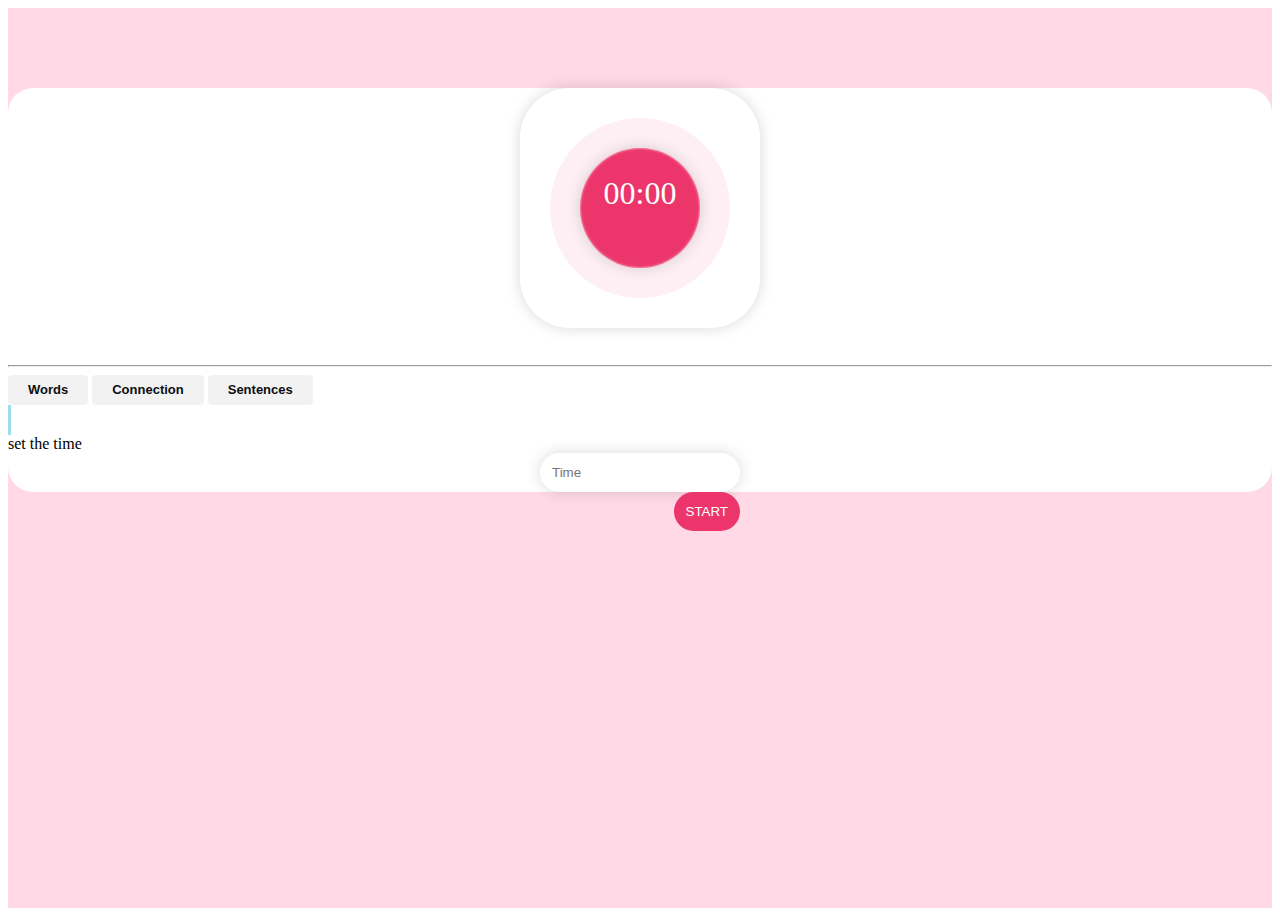
<file: quiz.html>
<!DOCTYPE html>
<html lang="en">
<head>
    <meta charset="UTF-8">
    <meta name="viewport" content="width=device-width, initial-scale=1.0">
    <title>Soft Skills</title>
    <link href="https://cdn.jsdelivr.net/npm/bootstrap@5.0.2/dist/css/bootstrap.min.css" rel="stylesheet" integrity="sha384-EVSTQN3/azprG1Anm3QDgpJLIm9Nao0Yz1ztcQTwFspd3yD65VohhpuuCOmLASjC" crossorigin="anonymous">
    <script src="https://cdn.jsdelivr.net/npm/@popperjs/core@2.9.2/dist/umd/popper.min.js" integrity="sha384-IQsoLXl5PILFhosVNubq5LC7Qb9DXgDA9i+tQ8Zj3iwWAwPtgFTxbJ8NT4GN1R8p" crossorigin="anonymous"></script>
    <script src="https://cdn.jsdelivr.net/npm/bootstrap@5.0.2/dist/js/bootstrap.min.js" integrity="sha384-cVKIPhGWiC2Al4u+LWgxfKTRIcfu0JTxR+EQDz/bgldoEyl4H0zUF0QKbrJ0EcQF" crossorigin="anonymous"></script>
    <link rel="stylesheet" href="./common.css">
    <script src="https://cdnjs.cloudflare.com/ajax/libs/jquery/3.1.0/jquery.min.js"></script>

</head>
    
<body>
    <div class="sect-bg">
        <div class="sect-spacer">
            <div class="container">
                <div class="row">
                    <div class="col-md-2"></div>
                    <div class="col-md-8">
                        <div class="card-bg p-5" style="border-radius: 25px;">
                            <div class="row">
                                <div class="col-md-3"></div>
                                <div class="col-md-6">
                                    <div class="clock-wrap">
                                        <div class="clock pro-0">
                                          <span class="count">00:00</span>
                                        </div>
                                      </div>
                                      
                                </div>
                                <div class="col-md-3"></div>
                            </div>
                            
                            
                            <div class="text-center">
                              <div>
                                <h1 class="mt-3" id="output" style="font-size: 55px;">
                                  
                                </h1>
                              </div>
                            </div>
                            <hr>
                            <div class="row text-center">
                                <div class="col-md-7">
                                    <button class="word" id="button1" >Words</button>
                                    <button id="button2">Connection</button>
                                    <button id="button3">Sentences</button>
                                </div>
                                <div class="col-md-1">
                                    <div class="vl"></div>
                                </div>
                                <div class="col-md-2">
                                    <span>set the time</span>
                                </div>
                                <div class="col-md-2">
                                    <div class="action">
                                        <div class="input">
                                          <input class="input-num" type="number" min="1" placeholder="Time">
                                          <!-- <input data-action="start" class="input-btn" type="button" value="Start"> -->
                                        </div>
                                        <div class="input">
                                          <!-- <input class="input-num" type="number" min="1" placeholder="Time"> -->
                                          <input data-action="start" class="input-btn" type="button" value="Start">
                                        </div>
                                    </div>
                                </div>
                            </div>
                            
                        </div>
                    </div>
                    <div class="col-md-2">
                        
                    </div>
                </div>
            </div>
        </div>
    </div>
    <audio id="warningSound" src="sound.mp3"></audio>
</body>
<script>
    
// sentence
$step = 1;
$loops = Math.round(100 / $step);
$increment = 360 / $loops;
$half = Math.round($loops / 2);
$barColor = '#ec366b';
$backColor = '#feeff4';

const array1 = ["Run", "Jump","Dance","Swim","Eat", "Sleep","Read","Write","Talk", "Sing", "Play","Laugh","Cry","Walk","Climb","Skip","Cook","Drive","Fly","Hop", "Study", "Think","Smile","Hug","Surf", "Build","Paint","Draw","Listen", "Watch", "Hike","Shop", "Ride", "Skate", "Swim", "Kick", "Catch", "Throw", "Brush", "Clean", "Wash", "Ring", "Push", "Pull", "Cook", "Bake", "Mix", "Shake", "Stir", "Write", "Type", "Sing", "Dance", "Exercise", "Stretch", "Fold","Glue","Cut","Tie","Sew","Plant","Water","Dig", "rake","Sweep", "Race", "Sneeze", "Tickle", "Count"];
const array2 = ["My Favorite Book","The Importance of Family","A Memorable Journey","My Hobby","A Day at the Beach","The Role of Technology in Education","The Importance of Exercise","My Favorite Festival","The Impact of Social Media","My Dream Job","The Benefits of Reading","A Day in My Life","My Favorite Sport","The Importance of Friendship","My Favorite Movie","The Role of Teachers in Our Lives","The Significance of Cultural Heritage","The Importance of Time Management","My Favorite Cuisine","A Visit to a Historical Place","My Favorite Animal",,"The Benefits of Learning a New Language",,"The Role of Science in Everyday Life",,"The Importance of Cleanliness","My Ideal Vacation","The Impact of Music on Our Lives",,"The Importance of Healthy Eating","My Favorite Season","The Role of Women in Society","The Importance of Environmental Conservation","My Favorite TV Show","The Significance of Sports in Our Lives",
"A Visit to a Zoo","The Importance of Volunteer Work","My Favorite Subject in School","The Benefits of Yoga","A Day Without Technology","The Role of Parents in Our Lives",,"The Importance of Festivals in India","My Favorite Actor","The Impact of Movies on Society",,"The Importance of Water Conservation","My Favorite Place to Visit","The Role of Education in Shaping Our Future",,"The Benefits of Meditation","My Favorite Outdoor Activity","The Importance of Cultural Diversity","The Impact of Climate Change","My Favorite Childhood Memory","A Day at the Amusement Park","The Importance of Good Manners","My Favorite Cartoon Character","The Impact of the Internet on Education","The Role of Art in Our Lives","My Favorite Holiday Destination",,"The Importance of Self-Discipline","The Benefits of Extracurricular Activities","My Favorite Fictional Character","The Role of Technology in Communication","The Impact of Mobile Phones on Our Lives","My Favorite Family Tradition","The Importance of Learning History","The Benefits of Travelling","A Day in the Life of a Doctor","The Role of Engineers in Building Smart Cities","My Favorite Science Experiment",,"The Importance of Being Punctual","The Impact  f Television on Children","My Favorite DIY Project","The Role of Libraries in Education","The Importance of Financial Literacy","The Benefits of Public Speaking","My Favorite Summer Activity","The Impact of Plastic Pollution",,"The Role of Mathematics in Everyday Life","The Importance of Cybersecurity","My Favorite Winter Activity","The Benefits of Studying Abroad","A Day in the Life of a Farmer"
,"The  ole of Government in Society","My Favorite Educational App",,"The Importance of Disaster Preparedness","The Impact of Fast Fashion on the Environment","My Favorite Board Game","The Benefits of Learning Coding","A Day at the Museum","The Role of Pharmacists in Healthcare","The Importance of Animal Conservation","My Favorite Tech Gadget",,"The Impact of E-commerce on Retail", "The Benefits of Online Learning","A Day in the Life of a Scientist","The Role of Renewable Energy","My Favorite Smartphone App",,"The Importance of Mental Health","The Impact of Space Exploration" ,"My Favorite Historical Figure", "The Benefits of Group Study","A Day at the Market","The Role of Civil Engineers","The Importance of Safety in Engineering","The Impact of Artificial Intelligence","My Favorite Food Recip ", "The Benefits of Participating in Workshops","A Day in the Life of an Engineer","The Role of Software Engineers in Modern Technology","The Importance of Internet Safety","The Impact of Automation on Jobs","My Favo ite Science Fiction Movie",
"The Benefits of Internships","A Day at a Tech Expo","The Role of Mechanical Engineers","The Importance of Creativity in Engineering","The Impact of 3D Printing","My Favorite Programming Language", "The Benefits of Hackathons","A Day in the Life of a Tech Start-up","The Role of Electrical Engineers","The Importance of Innovation","The Impact of Big Data","My Favorite Invention", "The Benefits of Networking","A Day at a Renewable Energy Plant","The Role of Chemical Engineers","The Importance of Ethical Hacking","The Impact of Virtual Reality","My Favorite Engineering Project", "The Benefits of Joining Student Clubs","A Day at a Science Fair","The Role of Aerospace Engineers","The Importance of Green Technology","The Impact of Genetic Engineering","My Favorite Engi eering Book",
"The Benefits of Peer Learning","A Day in the Life of a Researcher","The Role of Biomedical Engineers","The Importance of Software Development","The Impact of Cloud Computing","My Favorite Engineering Tool", "The Benefits of Career Counseling","A Day at a Robotics Workshop","The Role of Environmental Engineers","The Importance of Sustainable Development","The Impact of Nanotechnology","My Favorite Engineeri g Website", "The Benefits of Professional Certifications","A Day at a Tech Conference","The Role of Network Engineers","The Importance of Cyber Law","The Impact of Quantum Computing","My Favorite Engineering Magazine", "The Benefits of Language Learning for Engineers","A Day at a Space Research Center","The Role of Marine Engineers","The Importance of Industrial Safety","The Impact of Biotechnology","My Favorite Engineering Course", "My favorite pet","The best book I've ever read", "Why I love my family", "Fun things to do at the park", "How to make a peanut butter and jelly sandwich", "My favorite cartoon character", "A magical adventure with unicorns", "Why I like going to school", "My dream vacation", "The importance of kindness", "My favorite superhero", "How to make a paper airplane", "My favorite ice cream flavor", "The funniest joke I know", "The best day of my life", "Why I love playing with my friends", "How to plant a flower","My favorite bedtime story","What I want to be when I grow up", "My favorite season", "The best board game to play with friends", "How to take care of a pet goldfish", "My favorite food", "The importance of saying 'please' and 'thank you'", "My imaginary friend", "How to tie shoelaces","My favorite holiday","The best way to eat pizza","The importance of recycling","My dream treehouse"];
const array3 = [
  




"The Role of Engineers in Society","The Benefits of Team Sports","I love reading adventure titles that take me to far-off lands.","Can you recommend some good romance titles for me to enjoy?", "The title of the movie gave away the surprise ending.", "Her essay lacked a catchy title to grab the reader's attention.", "Please write your name and title on the cover page of the report.", "The title of the song perfectly captured the mood of the lyrics.","He earned the title of  Champion after winning the race.", "The title of the recipe book is Cooking Delights.", "She was given the title of Employee of the Month for her hard work.", "The title of the play was intriguing and drew a large audience.", "The title of the painting is Starry Night by Vincent van Gogh.","The author's witty titles always make me want to read his books.", "The movie's title song became a chart-topping hit.", "The title of the documentary was thought-provoking and relevant.","The title of the game is Mystery Mansion.", "The title page of the book was beautifully illustrated.","Her official title at the company is Director of Marketing.", "I need to come up with a creative title for my school project.", "The title of the news article caught my eye, so I read it.", "He proudly bears the title of 'Captain' in the army."];

const button1 = document.getElementById("button1");
const button2 = document.getElementById("button2");
const button3 = document.getElementById("button3");
const output = document.getElementById("output");
const inputNum = document.querySelector(".input-num");

let currentIndex = 0;
const arrayOfArrays = [array1, array2, array3];

function displayArray(array) {
    if (currentIndex >= array.length) {
        currentIndex = 0;
    }
    output.textContent = array[currentIndex];
    
    currentIndex++;
}

function resetTimer() {
    clock.stop();
    const minutes = $('.input-num').val();
    $('.count').text(minutes);

    clock.start(minutes);

    setTimeout(function () {
        document.getElementById("warningSound").play();
    }, minutes * 60 * 1000); 
}

function newWord() {
    status = true;
    displayArray(array1);
    resetTimer();
}

button1.addEventListener("click", newWord);

button2.addEventListener("click", function () {
    status = true;
    displayArray(array2);
    resetTimer();
});

button3.addEventListener("click", function () {
    status = true;
    displayArray(array3);
    resetTimer();
});

$(function(){
  clock.init();
});
clock={
  interval:null,
  init:function(){
    $('.input-btn').click(function(){
      switch($(this).data('action')){
        case'start':
            if (status) {
                clock.stop();
                clock.start($('.input-num').val());
            }
        break;
        case'stop':
          clock.stop();
        break;
      }
    });
  },
  start:function(t){
    var pie = 0;
    var num = 0;
    var min = t?t:1;
    var sec = min*60;
    var lop = sec;
    $('.count').text(((min < 10) ?('0' + min) : min) + ':00');
    if(min>0){
      $('.count')
    }else{
      $('.count')
    }
    clock.interval = setInterval(function(){
      sec = sec-1;
      if(min>1){
        pie = pie+(100/(lop/min));
      }else{
        pie = pie+(100/(lop));
      }
      if(pie>=101){ pie = 1; }
      num = (sec/60).toFixed(2).slice(0,-3);
      if(num==0){
        let tempSec = sec%60;
        tempSec = (tempSec < 10) ?('0' + tempSec) : tempSec;
        $('.count').text(`00:${tempSec}`); // Seconds
      }else{
        let tempMin = Math.floor(sec/60), tempSec = sec%60;
        tempMin = (tempMin < 10) ?('0' + tempMin) : tempMin;
        tempSec = (tempSec < 10) ?('0' + tempSec) : tempSec;
        $('.count').text(`${tempMin}:${tempSec}`); // Minutes
      }
      //$('.clock').attr('class','clock pro-'+pie.toFixed(2).slice(0,-3));
      //console.log(pie+'__'+sec);
      $i = (pie.toFixed(2).slice(0,-3))-1;
      if($i < $half){
        $nextdeg = (90 + ( $increment * $i ))+'deg';
        $('.clock').css({'background-image':'linear-gradient(90deg,'+$backColor+' 50%,transparent 50%,transparent),linear-gradient('+$nextdeg+','+$barColor+' 50%,'+$backColor+' 50%,'+$backColor+')'});
      }else{
        $nextdeg = (-90 + ( $increment * ( $i - $half ) ))+'deg';
        $('.clock').css({'background-image':'linear-gradient('+$nextdeg+','+$barColor+' 50%,transparent 50%,transparent),linear-gradient(270deg,'+$barColor+' 50%,'+$backColor+' 50%,'+$backColor+')'});
      }
      if(sec==0){
        clearInterval(clock.interval);
        $('.count').text('00:00');
        $('.clock').removeAttr('style');
        newWord();
      }
    },1000);
  },
  stop:function(){
    clearInterval(clock.interval);
    $('.count').text(0);
    $('.clock').removeAttr('style');
  }
}

</script>
</html>
</file>
<file: common.css>
.sect-bg
{
  background-color: #ffc1d69e;
  height: 100vh;
}
.sect-spacer
{
  padding: 80px 0px;
}
.card-bg
{
  background-color: #fff;
}
.timer-bg
{
  background-color: lightblue;
}

button{
display: inline-block;
outline: 0;
border: none;
cursor: pointer;
font-weight: 600;
border-radius: 4px;
font-size: 13px;
height: 30px;
background-color: #0000000d;
color: #0e0e10;
padding: 0 20px;
}
button:hover {
    background-color: #0000001a;
}
.vl
{
  border-left: 3px solid rgb(156, 219, 240);
  height: 30px;
}
.button-2
{ 
  display: inline-block;
  outline: 0;
  text-align: center;
  cursor: pointer;
  height: 34px;
  padding: 0 13px;
  vertical-align: top;
  border-radius: 3px;
  border: 1px solid transparent;
  transition: all .3s ease;
  background: transparent;
  border-color: lightblue;
  color: lightskyblue;
  font-weight: 600;
  text-transform: uppercase;
  line-height: 16px;
  font-size: 11px;  
}
.button-2:hover {
  background: lightblue;
  color: #0e0e10;
}
.button-1
{
  
  display: inline-block;
  outline: none;
  cursor: pointer;
  border-radius: 3px;
  font-size: 14px;
  font-weight: 500;
  line-height: 16px;
  padding: 2px 16px;
  height: 32px;
  min-width: 60px;
  min-height: 32px;
  border: none;
  color: #fff;
  background-color: rgb(88, 101, 242);
  transition: background-color .17s ease,color .17s ease;
}
.button-1:hover {
  background-color: rgb(71, 82, 196);
}
/* timper */

*,:after,:before{box-sizing:border-box}
.pull-left{float:left}
.pull-right{float:right}
.clearfix:after,.clearfix:before{content:'';display:table}
.clearfix:after{clear:both;display:block}

.clock:before,
.count:after{
  content:'';
  position:absolute;
}
.clock-wrap{
  margin:auto;
  width:240px;
  height:240px;
  position:relative;
  border-radius:50px;
  background-color:#fff;
  box-shadow:0 0 15px rgba(0,0,0,.15);
}
.clock{
  top:50%;
  left:50%;
  width:180px;
  height:180px;
  border-radius:50%;
  position:absolute;
  margin-top:-90px;
  margin-left:-90px;
  background-color:#feeff4;
}
.clock:before{
  top:50%;
  left:50%;
  width:120px;
  height:120px;
  margin-top:-60px;
  margin-left:-60px;
  border-radius:inherit;
  background-color:#ec366b;
  box-shadow:0 0 15px rgba(0,0,0,.15), 0 0 3px rgba(255,255,255,.75) inset;
  /*border:1px solid rgba(255,255,255,.1);*/
}
.count{
  width:100%;
  color:#fff;
  height:100%;
  padding:50px;
  font-size:32px;
  font-weight:500;
  line-height:50px;
  position:absolute;
  text-align:center;
}
.count:after{
  width:100%;
  display:block;
  font-size:18px;
  font-weight:300;
  line-height:18px;
  text-align:center;
  position:relative;
}
.count.sec:after{content:'sec'}
.count.min:after{content:'min'}
.action{
  margin:auto;
  max-width:200px;
}
.action .input{
  position:relative;
}
.action .input-num{
  width:100%;
  border:none;
  padding:12px;
  border-radius:60px;
  box-shadow: 0 0 15px rgba(0,0,0,.15);
}
.action .input-btn{
  top:0;
  right:0;
  color:#fff;
  border:none;
  border:none;
  padding:12px;
  position:absolute;
  border-radius:60px;
  background-color:#ec366b;
  text-transform:uppercase;
}
.tbl{display:table;width:100%}
.tbl .col{display:table-cell}
</file>
